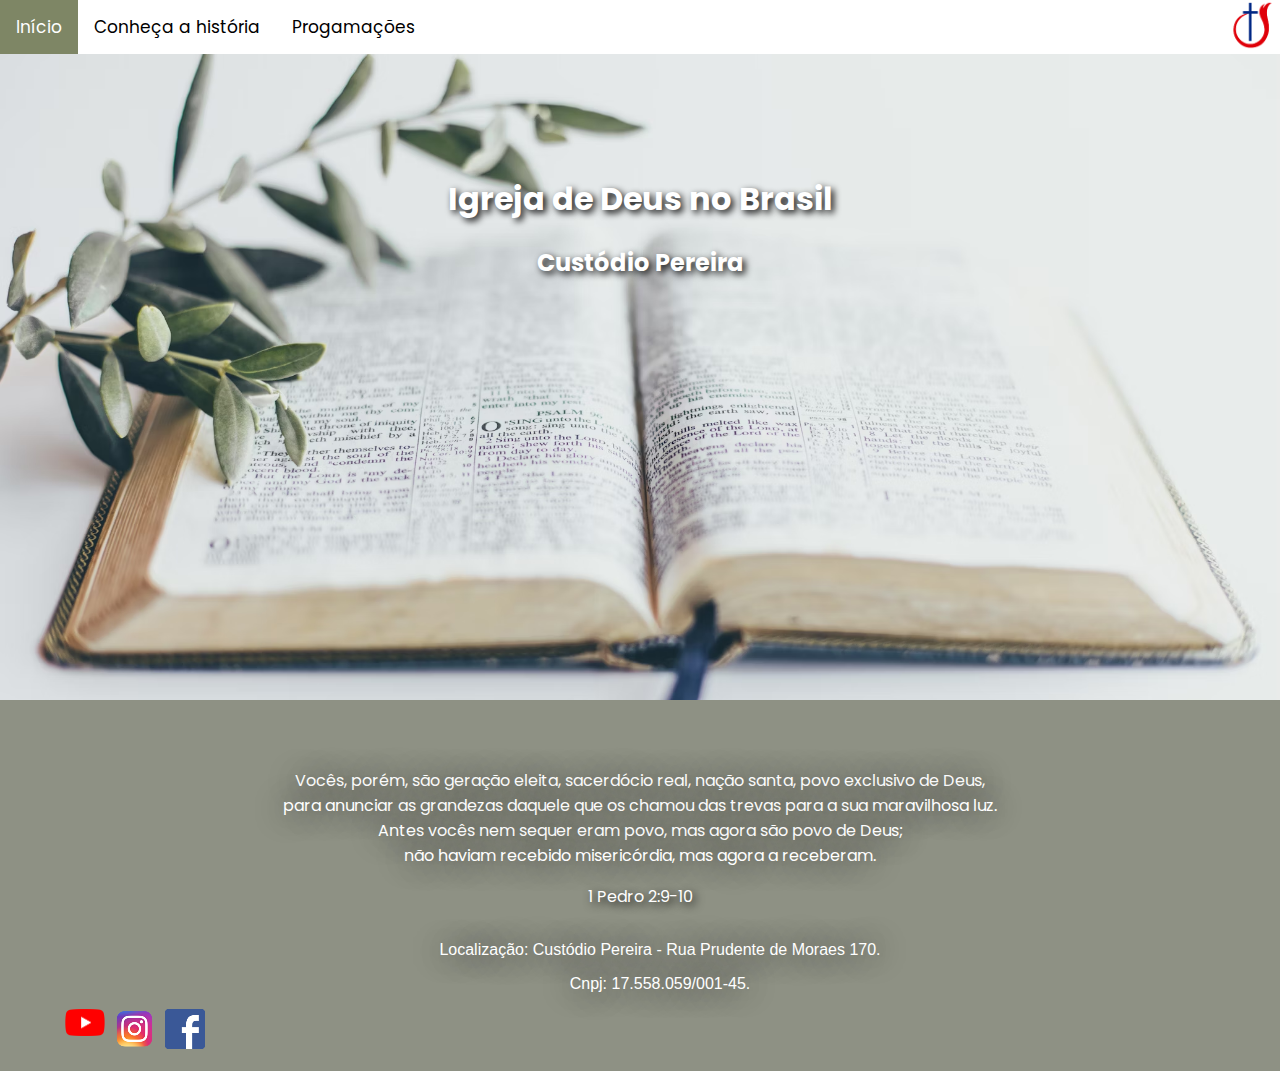
<file: index.html>
<!DOCTYPE html>
<html lang="en">
<head>
    <meta charset="UTF-8">
    <meta name="viewport" content="width=device-width, initial-scale=1.0">
    <title>IDB Custódio Pereira</title>
    <link rel="stylesheet" href="site.css">
    <link rel="preconnect" href="https://fonts.googleapis.com">
    <link rel="preconnect" href="https://fonts.gstatic.com" crossorigin>
    <link href="https://fonts.googleapis.com/css2?family=Poppins:ital,wght@1,300&display=swap" rel="stylesheet">
</head>
<body>

    <nav id="main_bar">
        <a id="logo" href="index.html"><img src="img/IDB-LOGO.png" alt="" height="50px"></a>
        <div class="topnav" id="myTopnav">
            <a href="index.html" class="active">Início</a>
            <a href="historia.html">Conheça a história</a>
            <a href="atividades.html">Progamações</a>
            <div class="dropdown">
                <button class="dropbtn">Progamações
                    <i class="fa fa-caret-down"></i>
                </button>
                <div class="dropdown-content">
                    <a href="atividades_folder/Escola-Bilica.html">Escola Bíblica</a>
                    <a href="atividades_folder/Oracao.html">Culto de Oração</a>
                </div>
            </div> 
            <a href="javascript:void(0);" style="font-size:15px;" class="icon" onclick="myFunction()">&#9776;</a>
        </div>
    </nav>
        
    </nav>

    <div id="main_page_begin">
        <h1>Igreja de Deus no Brasil</h1>
        <h2>Custódio Pereira</h2>
    </div>
    <div class="main_content" id="main_main"> <!-- A ideia é fazer um conteúdo introdutório a igreja aqui, falar dos pastores, 
                                    talvez colocar alguns textos falando sobre a igreja em si, a estrutura
                                    por que vir a igreja, e talvez umas passagens da biblia, tudo isso com imagens
                                     com atributo "display: float;" ou algo assim-->
        <p>
            Vocês, porém, são geração eleita, sacerdócio real, nação santa,
             povo exclusivo de Deus,<br> para anunciar as grandezas daquele que
              os chamou das trevas para a sua maravilhosa luz. <br> Antes vocês 
              nem sequer eram povo, mas agora são povo de Deus;<br> não haviam 
              recebido misericórdia, mas agora a receberam.
            <p class="citation">1 Pedro 2:9-10</p>

        </p>
    </div>

    <footer>
        <div class="canais_3">
            <p>Localização: Custódio Pereira - Rua Prudente de Moraes 170.</p>
            <p>Cnpj: 17.558.059/001-45.</p>
            <ul>
                <li> <a href="https://youtube.com/@idbcustodio" target="_blank" rel="noopener noreferrer">
                        <img src="img/yt_logo.png" alt="" width="40px"></a></li>
                <li> <a href="https://www.instagram.com/custodioidb" target="_blank" rel="noopener noreferrer">
                        <img src="img/insta_logo.png" alt="" width="40px"> </a></li>
                <li> <a href="https://www.facebook.com/noticiasidbcustodio" target="_blank" rel="noopener noreferrer">
                        <img src="img/facebook_logo.png" alt="" width="40px"></a></li>
            </ul>
        </div>
    </footer>
    <script>
        function myFunction() {
          var x = document.getElementById("myTopnav");
          if (x.className === "topnav") {
            x.className += " responsive";
          } else {
            x.className = "topnav";
          }
        }
    </script>
</body>


</html>
</file>
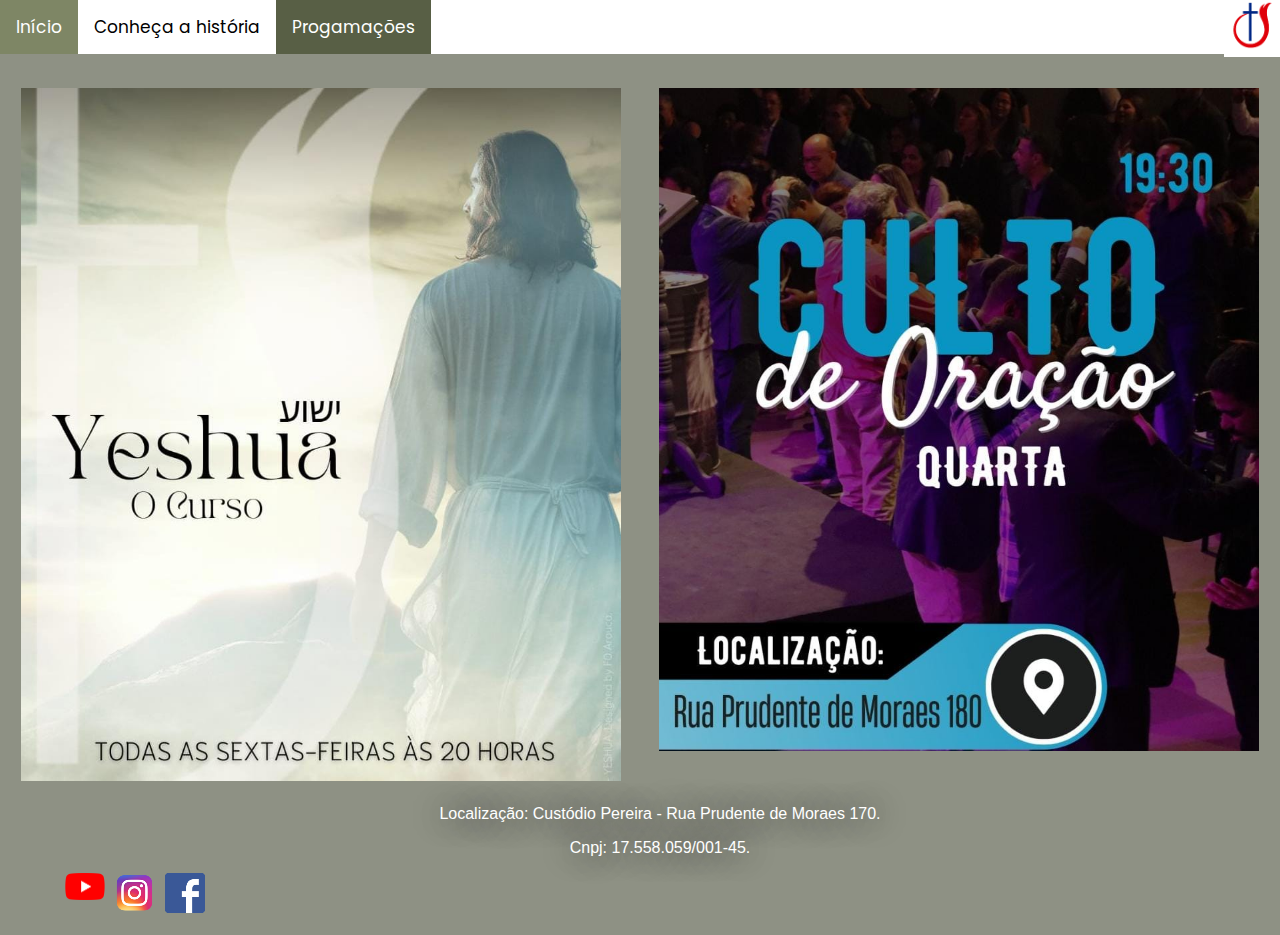
<file: atividades.html>
<!DOCTYPE html>
<html lang="en">
<head>
    <meta charset="UTF-8">
    <meta name="viewport" content="width=device-width, initial-scale=1.0">
    <title>IDB Programção</title>
    <link rel="stylesheet" href="site.css">
    <link rel="preconnect" href="https://fonts.googleapis.com">
    <link rel="preconnect" href="https://fonts.gstatic.com" crossorigin>
    <link href="https://fonts.googleapis.com/css2?family=Poppins:ital,wght@1,300&display=swap" rel="stylesheet">
</head>
<body>

    <nav id="main_bar">
        <a id="logo" href="index.html"><img src="img/IDB-LOGO.png" alt="" height="50px"></a>
        <div class="topnav" id="myTopnav">
            <a href="index.html">Início</a>
            <a href="historia.html">Conheça a história</a>
            <a href="atividades.html" class="active">Progamações</a>
            <div class="dropdown">
                <button class="dropbtn">Progamações
                    <i class="fa fa-caret-down"></i>
                </button>
                <div class="dropdown-content">
                    <a href="atividades_folder/Escola-Bilica.html">Escola Bíblica</a>
                    <a href="atividades_folder/Oracao.html">Culto de Oração</a>
                </div>
            </div> 
            <a href="javascript:void(0);" style="font-size:15px;" class="icon" onclick="myFunction()">&#9776;</a>
        </div>
    </nav>

    <div class="main_content">
        <section class="justify-items stretch">
            <div class="item">
                <a href="atividades_folder/Escola-Bilica.html">
                    <img src="img/act/Yeshua.jpeg.jpg" alt="">
                </a>
            </div>
            <div class="item"><a href="atividades_folder/Oracao.html"><img src="img/act/cultooracao.jpg" alt=""></a></div>
<!--            <div class="item">item 3</div>
            <div class="item">item 4</div>
            <div class="item">item 5</div>
            <div class="item">item 6</div>
            <div class="item">item 7</div>
            <div class="item">item 8</div>-->
        </section>
    </div>




    <footer>
        <div class="canais_3">
            <p>Localização: Custódio Pereira - Rua Prudente de Moraes 170.</p>
            <p>Cnpj: 17.558.059/001-45.</p>
            <ul>
                <li> <a href="https://youtube.com/@idbcustodio" target="_blank" rel="noopener noreferrer">
                    <img src="img/yt_logo.png" alt="" width="40px"></a></li>
                <li> <a href="https://www.instagram.com/custodioidb" target="_blank" rel="noopener noreferrer">
                    <img src="img/insta_logo.png" alt="" width="40px"> </a></li>
                <li> <a href="https://www.facebook.com/noticiasidbcustodio" target="_blank" rel="noopener noreferrer">
                    <img src="img/facebook_logo.png" alt="" width="40px"></a></li>
            </ul>
        </div>
    </footer>
    <script>
        function myFunction() {
          var x = document.getElementById("myTopnav");
          if (x.className === "topnav") {
            x.className += " responsive";
          } else {
            x.className = "topnav";
          }
        }
    </script>
</body>
</html>
</file>
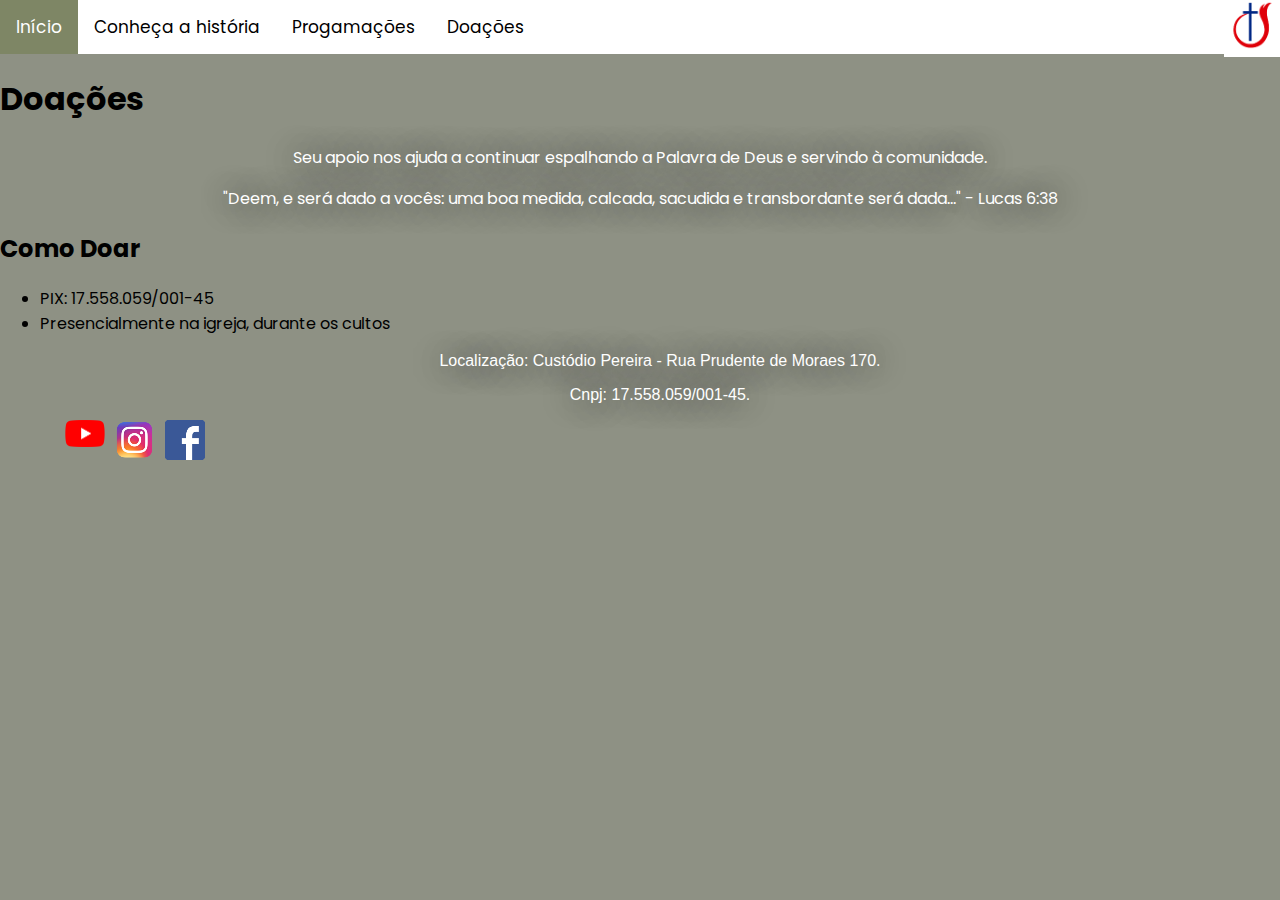
<file: doacao.html>
<!DOCTYPE html>
<html lang="pt-br">
<head>
  <meta charset="UTF-8" />
  <meta name="viewport" content="width=device-width, initial-scale=1.0" />
  <title>Doações - IDB Custódio Pereira</title>
  <link rel="stylesheet" href="site.css" />
  <link href="https://fonts.googleapis.com/css2?family=Poppins:ital,wght@1,300&display=swap" rel="stylesheet" />
</head>
<body>

  <div id="header-placeholder"></div>

  <script>
    fetch("header.html")
      .then(res => res.text())
      .then(data => {
        document.getElementById("header-placeholder").innerHTML = data;
      });
  </script>

  <main class="doacao-main">
    <section class="doacao-section">
      <h1>Doações</h1>
      <p>Seu apoio nos ajuda a continuar espalhando a Palavra de Deus e servindo à comunidade.</p>

      <div class="versiculo-doacao">
        <p>"Cada um contribua segundo propôs no coração, não com tristeza ou por necessidade; porque Deus ama a quem dá com alegria." <br> <span class="citation">2 Coríntios 9:7</span></p>
      </div>

      <div class="doacao-instrucoes">
        <h2>Como Doar</h2>
        <ul>
          <li>PIX: 17.558.059/001-45</li>
          <li>Presencialmente na igreja, durante os cultos</li>
        </ul>
      </div>
    </section>
    <script>
    const versiculos = [
        `"Deem, e será dado a vocês: uma boa medida, calcada, sacudida e transbordante será dada..." - Lucas 6:38`,
        `"Tudo o que fizerem, façam de todo o coração, como para o Senhor, e não para os homens." - Colossenses 3:23`,
        `"O Senhor ama a quem dá com alegria." - 2 Coríntios 9:7`
    ];

    window.addEventListener('load', () => {
        const elementos = document.querySelectorAll('.versiculo-doacao p');
        elementos.forEach((el, i) => {
        if (versiculos[i]) el.innerText = versiculos[i];
        });
    });
    </script>

  </main>

  <footer>
    <div class="canais_3">
      <p>Localização: Custódio Pereira - Rua Prudente de Moraes 170.</p>
      <p>Cnpj: 17.558.059/001-45.</p>
      <ul>
        <li><a href="https://youtube.com/@idbcustodio" target="_blank"><img src="img/yt_logo.png" alt="" width="40px"></a></li>
        <li><a href="https://www.instagram.com/custodioidb" target="_blank"><img src="img/insta_logo.png" alt="" width="40px"></a></li>
        <li><a href="https://www.facebook.com/noticiasidbcustodio" target="_blank"><img src="img/facebook_logo.png" alt="" width="40px"></a></li>
      </ul>
    </div>
  </footer>

</body>
</html>
</file>
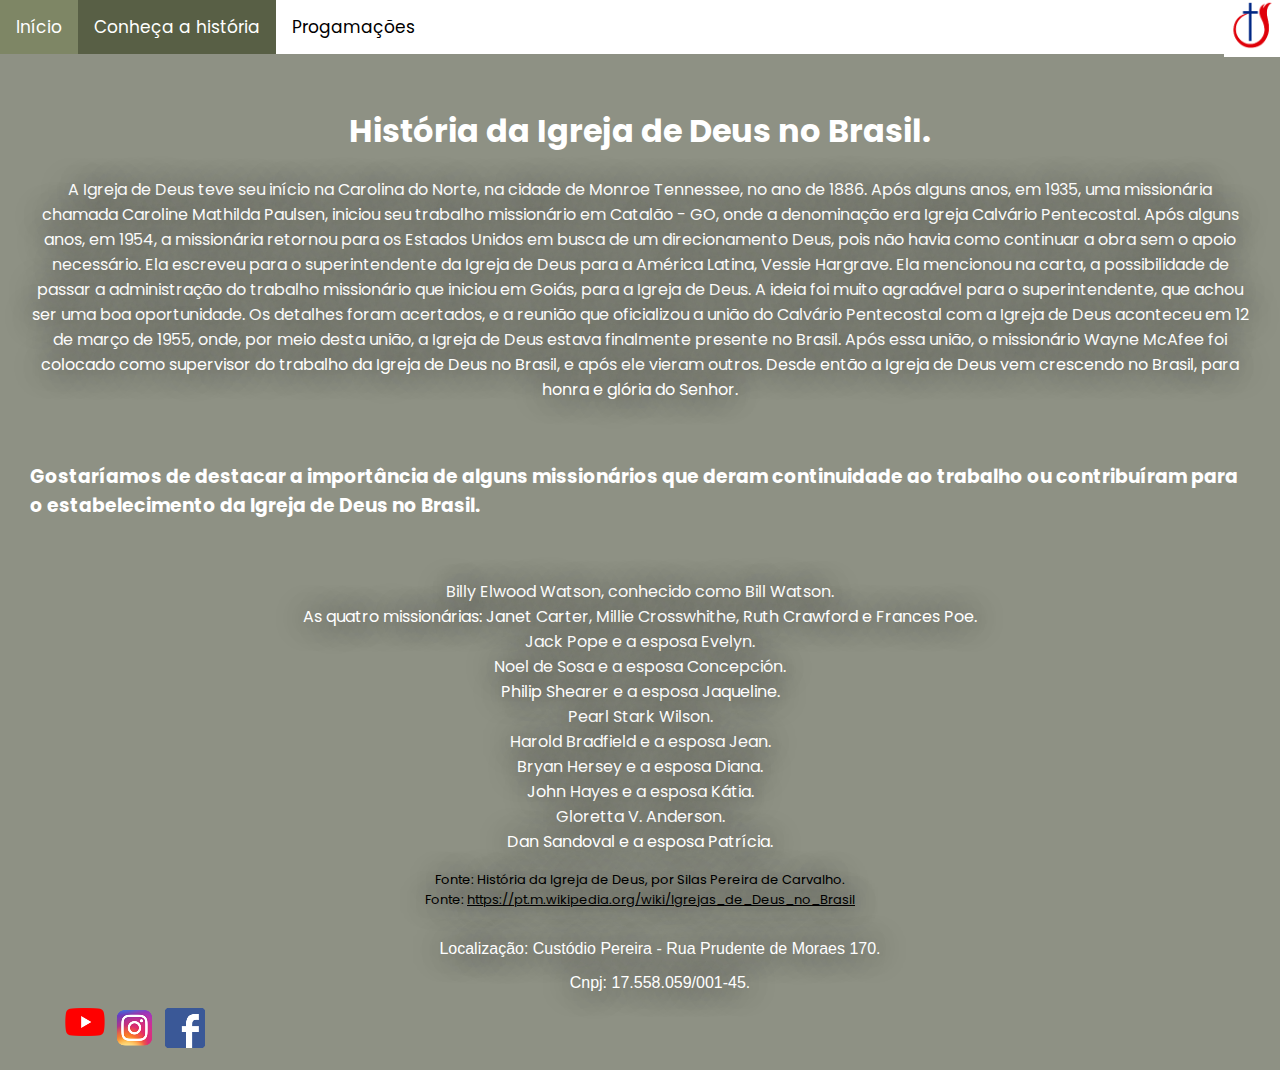
<file: historia.html>
<!DOCTYPE html>
<html lang="en">
<head>
    <meta charset="UTF-8">
    <meta name="viewport" content="width=device-width, initial-scale=1.0">
    <title>IDB História</title>
    <link rel="stylesheet" href="site.css">
    <link rel="preconnect" href="https://fonts.googleapis.com">
    <link rel="preconnect" href="https://fonts.gstatic.com" crossorigin>
    <link href="https://fonts.googleapis.com/css2?family=Poppins:ital,wght@1,300&display=swap" rel="stylesheet">
</head>
<body>

    <nav id="main_bar">
        <a id="logo" href="index.html"><img src="img/IDB-LOGO.png" alt="" height="50px"></a>
        <div class="topnav" id="myTopnav">
            <a href="index.html">Início</a>
            <a href="historia.html" class="active">Conheça a história</a>
            <a href="atividades.html">Progamações</a>
            <div class="dropdown">
                <button class="dropbtn">Progamações
                    <i class="fa fa-caret-down"></i>
                </button>
                <div class="dropdown-content">
                    <a href="atividades_folder/Escola-Bilica.html">Escola Bíblica</a>
                    <a href="atividades_folder/Oracao.html">Culto de Oração</a>
                </div>
            </div> 
            <a href="javascript:void(0);" style="font-size:15px;" class="icon" onclick="myFunction()">&#9776;</a>
        </div>
    </nav>

    <div class="main_content" id="history_main">  <!-- Aqui vamos poder fazer a linha do tempo, depois podemos colocar
                                    uma linha fr mostrando os acotecimentos, falar direitinho da historia
                                    e podemos citar o livro da historia lá, de referencia-->
        <h1 id="history_title">
            História da Igreja de Deus no Brasil.
        </h1>
        <p id="historyp">
            A Igreja de Deus teve seu início na Carolina do Norte, na 
            cidade de Monroe Tennessee, no ano de 1886. Após alguns anos, em 1935, uma missionária chamada Caroline Mathilda Paulsen, iniciou seu trabalho missionário em Catalão - GO, onde a denominação era Igreja Calvário Pentecostal. Após alguns anos, em 1954, a missionária retornou para os Estados Unidos em busca de um direcionamento Deus, pois não havia como continuar a obra sem o apoio necessário. Ela escreveu para o superintendente da Igreja de Deus para a América Latina, Vessie Hargrave. Ela mencionou na carta, a possibilidade de passar a administração do trabalho missionário que iniciou em Goiás, para a Igreja de Deus. A ideia foi muito agradável para o superintendente, que achou ser uma boa oportunidade. Os detalhes foram acertados, e a reunião que oficializou a união do Calvário Pentecostal com a Igreja de Deus aconteceu em 12 de março de 1955, onde, por meio desta união, a Igreja de Deus estava finalmente presente no Brasil. Após essa união, o missionário Wayne McAfee foi colocado como supervisor do trabalho da Igreja de Deus no Brasil, e após ele vieram outros. Desde então a Igreja de Deus vem crescendo no Brasil, para honra e glória do Senhor.
        </p>
        <br>
        <h3>
            Gostaríamos de destacar a importância de alguns missionários que deram continuidade ao trabalho ou contribuíram para o estabelecimento da Igreja de Deus no Brasil.
        </h3>
            <br>
            
        <p id="missions">
            Billy Elwood Watson, conhecido como Bill Watson. <br>
            As quatro missionárias: Janet Carter, Millie Crosswhithe, Ruth Crawford e Frances Poe.  <br>
            Jack Pope e a esposa Evelyn. <br>
            Noel de Sosa e a esposa Concepción.  <br> 
            Philip Shearer e a esposa Jaqueline. <br>
            Pearl Stark Wilson. <br>
            Harold Bradfield e a esposa Jean. <br>
            Bryan Hersey e a esposa Diana. <br>
            John Hayes e a esposa Kátia. <br>
            Gloretta V. Anderson. <br>
            Dan Sandoval e a esposa Patrícia. <br>
        </p>

        <p id="fonts">Fonte: História da Igreja de Deus, por Silas Pereira de Carvalho. <br>
            Fonte: <a class="link" 
            href="https://pt.m.wikipedia.org/wiki/Igrejas_de_Deus_no_Brasil" target="_blank" 
            rel="noopener noreferrer">https://pt.m.wikipedia.org/wiki/Igrejas_de_Deus_no_Brasil</a>  <br>
        </p>
    </div>

    <footer>
        <div class="canais_3">
            <p>Localização: Custódio Pereira - Rua Prudente de Moraes 170.</p>
            <p>Cnpj: 17.558.059/001-45.</p>
            <ul>
                <li> <a href="https://youtube.com/@idbcustodio" target="_blank" rel="noopener noreferrer">
                    <img src="img/yt_logo.png" alt="" width="40px"></a></li>
                <li> <a href="https://www.instagram.com/custodioidb" target="_blank" rel="noopener noreferrer">
                    <img src="img/insta_logo.png" alt="" width="40px"> </a></li>
                <li> <a href="https://www.facebook.com/noticiasidbcustodio" target="_blank" rel="noopener noreferrer">
                    <img src="img/facebook_logo.png" alt="" width="40px"></a></li>
            </ul>
        </div>
    </footer>
    <script>
        function myFunction() {
          var x = document.getElementById("myTopnav");
          if (x.className === "topnav") {
            x.className += " responsive";
          } else {
            x.className = "topnav";
          }
        }
    </script>
</body>
</html>
</file>
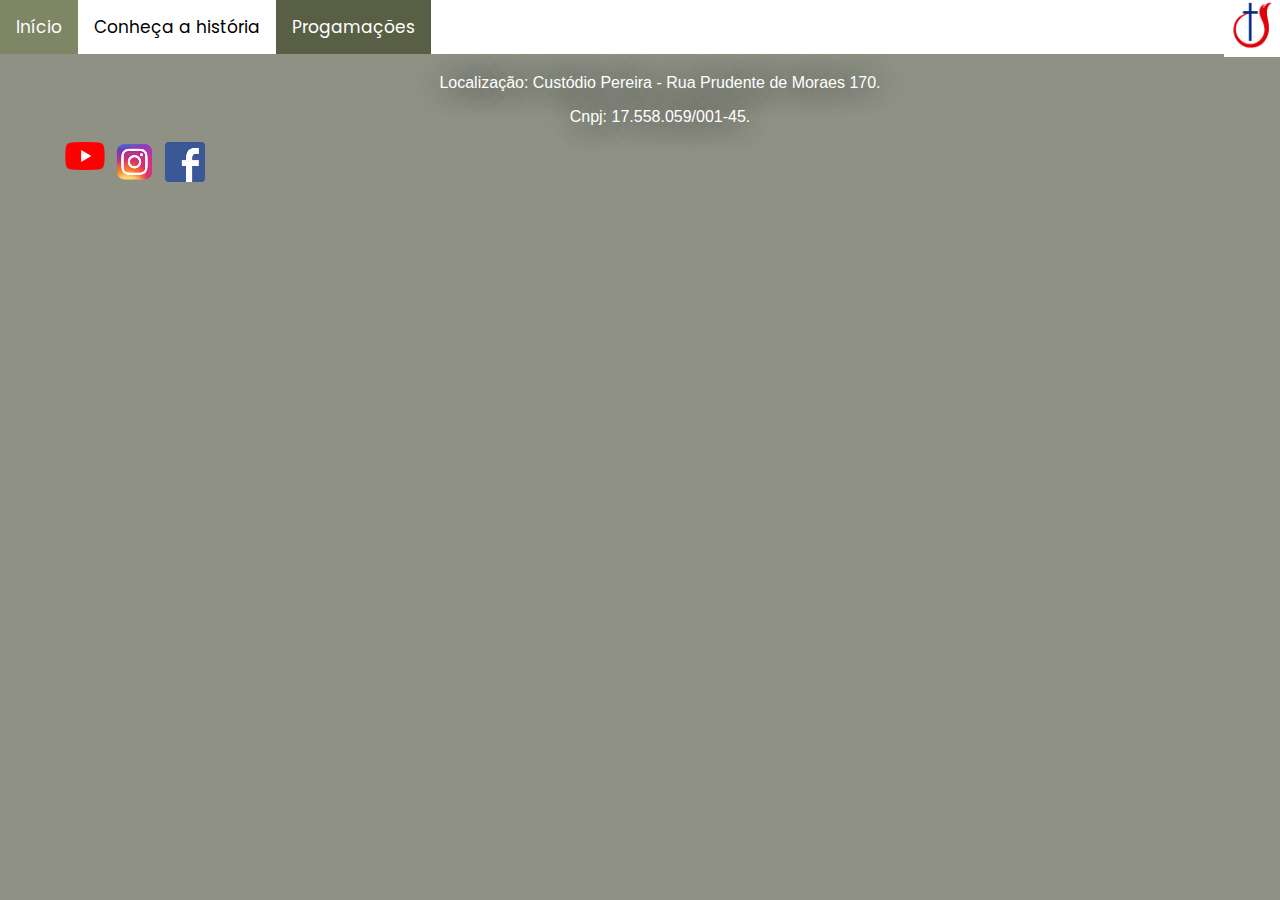
<file: atividades_folder/Escola-Bilica.html>
<!DOCTYPE html>
<html lang="en">
<head>
    <meta charset="UTF-8">
    <meta name="viewport" content="width=device-width, initial-scale=1.0">
    <title>IDB Escola Bíblica</title>
    <link rel="stylesheet" href="../site.css">
    <link rel="preconnect" href="https://fonts.googleapis.com">
    <link rel="preconnect" href="https://fonts.gstatic.com" crossorigin>
    <link href="https://fonts.googleapis.com/css2?family=Poppins:ital,wght@1,300&display=swap" rel="stylesheet">
</head>
<body>

    <nav id="main_bar">
        <a id="logo" href="../index.html"><img src="../img/IDB-LOGO.png" alt="" height="50px"></a>
        <div class="topnav" id="myTopnav">
            <a href="../index.html">Início</a>
            <a href="../historia.html">Conheça a história</a>
            <a href="../atividades.html" class="active">Progamações</a>
            <div class="dropdown">
                <button class="dropbtn">Progamações
                    <i class="fa fa-caret-down"></i>
                </button>
                <div class="dropdown-content">
                    <a href="../atividades_folder/Escola-Bilica.html">Escola Bíblica</a>
                    <a href="../atividades_folder/Oracao.html">Culto de Oração</a>
                </div>
            </div> 
            <a href="javascript:void(0);" style="font-size:15px;" class="icon" onclick="myFunction()">&#9776;</a>
        </div>
    </nav>

    <div class="main_content">

    </div>

    <footer>
        <div class="canais_3">
            <p>Localização: Custódio Pereira - Rua Prudente de Moraes 170.</p>
            <p>Cnpj: 17.558.059/001-45.</p>
            <ul>
                <li> <a href="https://youtube.com/@idbcustodio" target="_blank" rel="noopener noreferrer">
                    <img src="../img/yt_logo.png" alt="" width="40px"></a></li>
                <li> <a href="https://www.instagram.com/custodioidb" target="_blank" rel="noopener noreferrer">
                    <img src="../img/insta_logo.png" alt="" width="40px"> </a></li>
                <li> <a href="https://www.facebook.com/noticiasidbcustodio" target="_blank" rel="noopener noreferrer">
                    <img src="../img/facebook_logo.png" alt="" width="40px"></a></li>
            </ul>
        </div>
    </footer>
    <script>
        function myFunction() {
          var x = document.getElementById("myTopnav");
          if (x.className === "topnav") {
            x.className += " responsive";
          } else {
            x.className = "topnav";
          }
        }
    </script>
</body>
</html>
</file>
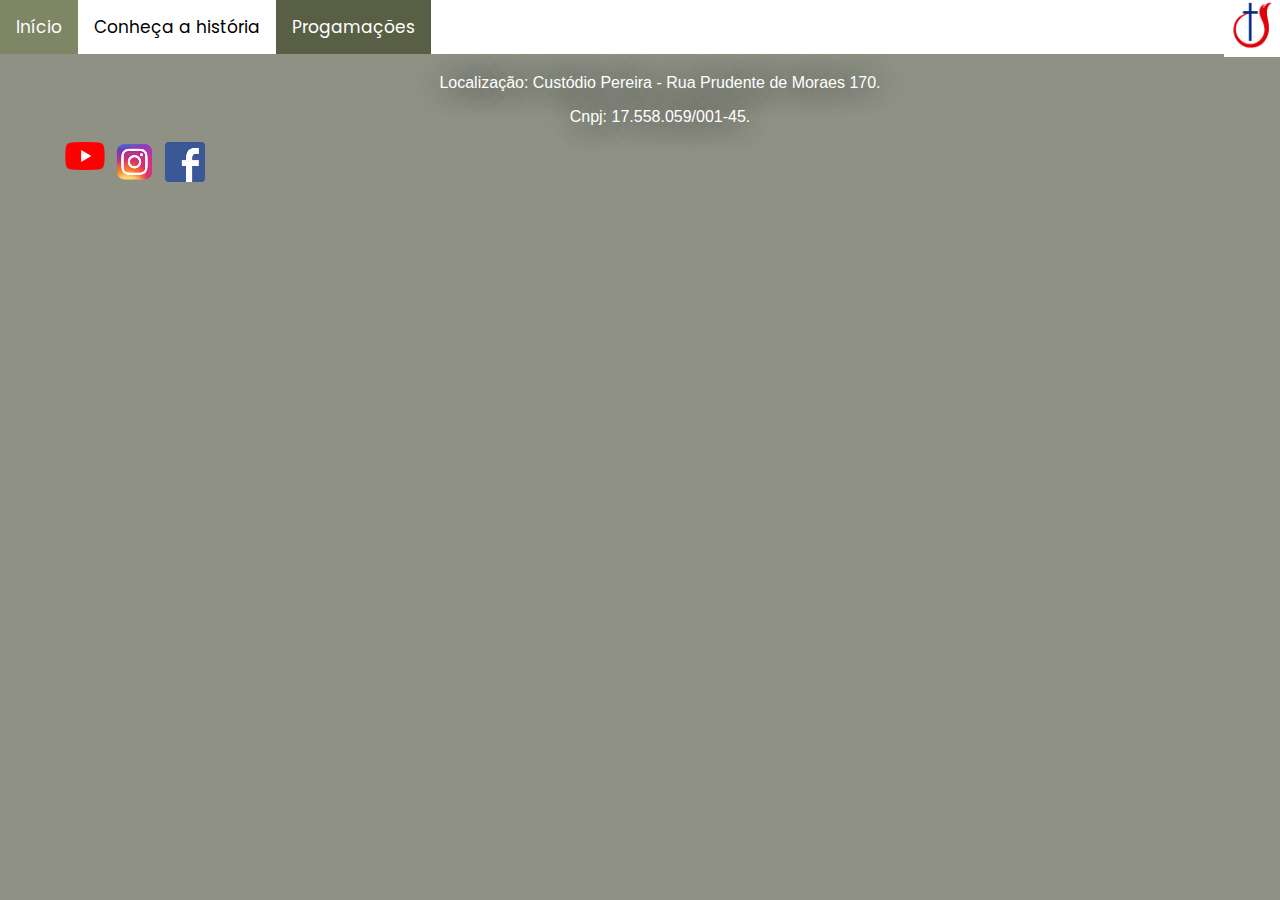
<file: atividades_folder/Oracao.html>
<!DOCTYPE html>
<html lang="en">
<head>
    <meta charset="UTF-8">
    <meta name="viewport" content="width=device-width, initial-scale=1.0">
    <title>IDB Oração</title>
    <link rel="stylesheet" href="../site.css">
    <link rel="preconnect" href="https://fonts.googleapis.com">
    <link rel="preconnect" href="https://fonts.gstatic.com" crossorigin>
    <link href="https://fonts.googleapis.com/css2?family=Poppins:ital,wght@1,300&display=swap" rel="stylesheet">
</head>
<body>

    <nav id="main_bar">
        <a id="logo" href="../index.html"><img src="../img/IDB-LOGO.png" alt="" height="50px"></a>
        <div class="topnav" id="myTopnav">
            <a href="../index.html" >Início</a>
            <a href="../historia.html">Conheça a história</a>
            <a href="../atividades.html" class="active">Progamações</a>
            <div class="dropdown">
                <button class="dropbtn">Progamações
                    <i class="fa fa-caret-down"></i>
                </button>
                <div class="dropdown-content">
                    <a href="../atividades_folder/Escola-Bilica.html">Escola Bíblica</a>
                    <a href="../atividades_folder/Oracao.html">Culto de Oração</a>
                </div>
            </div> 
            <a href="javascript:void(0);" style="font-size:15px;" class="icon" onclick="myFunction()">&#9776;</a>
        </div>
    </nav>

    <div class="main_content">

    </div>

    <footer>
        <div class="canais_3">
            <p>Localização: Custódio Pereira - Rua Prudente de Moraes 170.</p>
            <p>Cnpj: 17.558.059/001-45.</p>
            <ul>
                <li> <a href="https://youtube.com/@idbcustodio" target="_blank" rel="noopener noreferrer">
                    <img src="../img/yt_logo.png" alt="" width="40px"></a></li>
                <li> <a href="https://www.instagram.com/custodioidb" target="_blank" rel="noopener noreferrer">
                    <img src="../img/insta_logo.png" alt="" width="40px"> </a></li>
                <li> <a href="https://www.facebook.com/noticiasidbcustodio" target="_blank" rel="noopener noreferrer">
                    <img src="../img/facebook_logo.png" alt="" width="40px"></a></li>
            </ul>
        </div>
    </footer>
    <script>
        function myFunction() {
          var x = document.getElementById("myTopnav");
          if (x.className === "topnav") {
            x.className += " responsive";
          } else {
            x.className = "topnav";
          }
        }
    </script>
</body>
</html>
</file>
<file: site.css>
.poppins-light-italic {
    font-family: "Poppins", sans-serif;
    font-weight: 300;
    font-style: italic;
}

body {
    background-color: rgb(142, 145, 132);
    margin: 0px;
    padding: 0px;
    font-family: "Poppins", sans-serif;
    text-decoration: none;
}

.topnav {
    overflow: hidden;
    background-color: rgb(255, 255, 255);
    color: black;
}

.topnav a {
    float: left;
    display: block;
    color: rgb(0, 0, 0);
    text-align: center;
    padding: 14px 16px;
    text-decoration: none;
    font-size: 17px;
}

div .active {
    background-color: rgb(88, 95, 69);
    color: white;
}

.topnav .icon {
    display: none;
}

.dropdown {
    float: left;
    overflow: hidden;
    display: none;
}

.dropdown .dropbtn {
    font-size: 17px;
    border: none;
    outline: none;
    color: white;
    padding: 14px 16px;
    background-color: inherit;
    font-family: inherit;
    margin: 0;
}

.dropdown-content {
    display: none;
    position: absolute;
    background-color: rgb(126, 134, 101);
    min-width: 160px;
    box-shadow: 0px 8px 16px 0px rgba(0, 0, 0, 0.2);
    z-index: 99999;

}

.dropdown-content a {
    float: none;
    color: white;
    padding: 12px 16px;
    text-decoration: none;
    display: block;
    text-align: left;
}

.topnav a:hover,
.dropdown:hover .dropbtn {
    background-color: rgb(126, 134, 101);
    color: white;
}

.dropdown-content a:hover {
    background-color: rgb(126, 134, 101);
    color: white;
}

.dropdown:hover .dropdown-content {
    display: block;
}


p img {
    float: left;
    margin-right: 10px;
}

p {
    align-items: center;
    text-align: center;
    display: block;
    color: white;
    text-shadow: 1px 1px 30px black;    
}

footer div {
    font-family: "Marker Felt, fantasy", sans-serif;
    text-align: justify;
    height: 30px;
    margin: 0;
    clear: both;
    width: 100%;
    position: block;
}

h3 {
    color: white;
}

.main_content {
    padding: 0px;
    padding-top: 2px;
    margin: 2px;
}

.atual_page {
    background-color: rgb(140, 148, 116);
    color: rgb(255, 255, 255);
}

.drop {
    margin: 0;
    padding: 0;

}

.canais_3 {
    text-align: center;
    margin-bottom: 100px;
    padding-left: 20px;
    text-decoration: none;
}

.canais_3 ul li {
    list-style-type: none;
    float: left;
}

.canais_3 ul li a {
    margin: 5px;

}

.footer {
    text-align: center;
    margin: 5px;
    padding: 5px;
    display: block;
}

.citation {
    position: relative;
    text-shadow: 3px 3px 10px black;
}

.justify-items {
    margin-top: 30px;
    display: grid;
    grid-template-columns: repeat(2, 1fr);
    grid-template-rows: repeat(3, auto);
}

.item {
    text-align: center;
    font-size: 1.25em;
    font-weight: normal;
}

.item a img {
    width: 30em;
    overflow: hidden;
}

.link {
    color: black;
}

/* ------------------------------media query--------------------------*/
@media screen and (max-width: 1200px) {

    .topnav a:not(:first-child),
    .dropdown .dropbtn {
        display: none;
    }

    .topnav a.icon {
        float: right;
        display: block;
    }

    #logo {
        display: none;
    }
}

@media screen and (max-width: 1200px) {
    .topnav.responsive {
        position: relative;
        z-index: 99999;
    }

    .topnav.responsive .icon {
        position: absolute;
        width: 100%;
        right: 0;
        top: 0;
    }

    .topnav.responsive a {
        float: none;
        display: block;
        text-align: left;
    }

    .topnav.responsive .dropdown {
        float: none;
    }

    .topnav.responsive .dropdown-content {
        position: relative;
    }

    .topnav.responsive .dropdown .dropbtn {
        display: block;
        width: 100%;
        text-align: left;

    }
}

@media screen and (max-width: 1200px) {
    .justify-items {
        margin-top: 10px;
        display: block;
        width: 100%;
    }

    .item {
        text-align: center;
        font-size: 100%;
        font-weight: normal;
    }

    .item a img {
        width: 100%;
        text-align: center;
        overflow: hidden;
    }

}

/* ------------------------------media query--------------------------*/
#logo {
    background-color: white;
    float: right;
    z-index: 99999999;
}

#main_page_begin {
    text-shadow: 3px 3px 7px black;
    display: block;
    color: white;
    text-align: center;
    padding-top: 100px;
    padding-bottom: 400px;
    background-image: url("img/A.avif");
    background-repeat: no-repeat;
    background-position: center;
    background-size: cover;
    position: relative;

}

#main_main {
    margin-top: 50px;
    display: flow-root;
}

#atual_page {
    background-color: rgb(140, 148, 116);
    color: white;
}

#history_title {
    color: white;
    text-align: center;
}

#history_main {
    margin: 30px;
}

#fonts {
    color: black;
    font-size: small;
}
</file>
